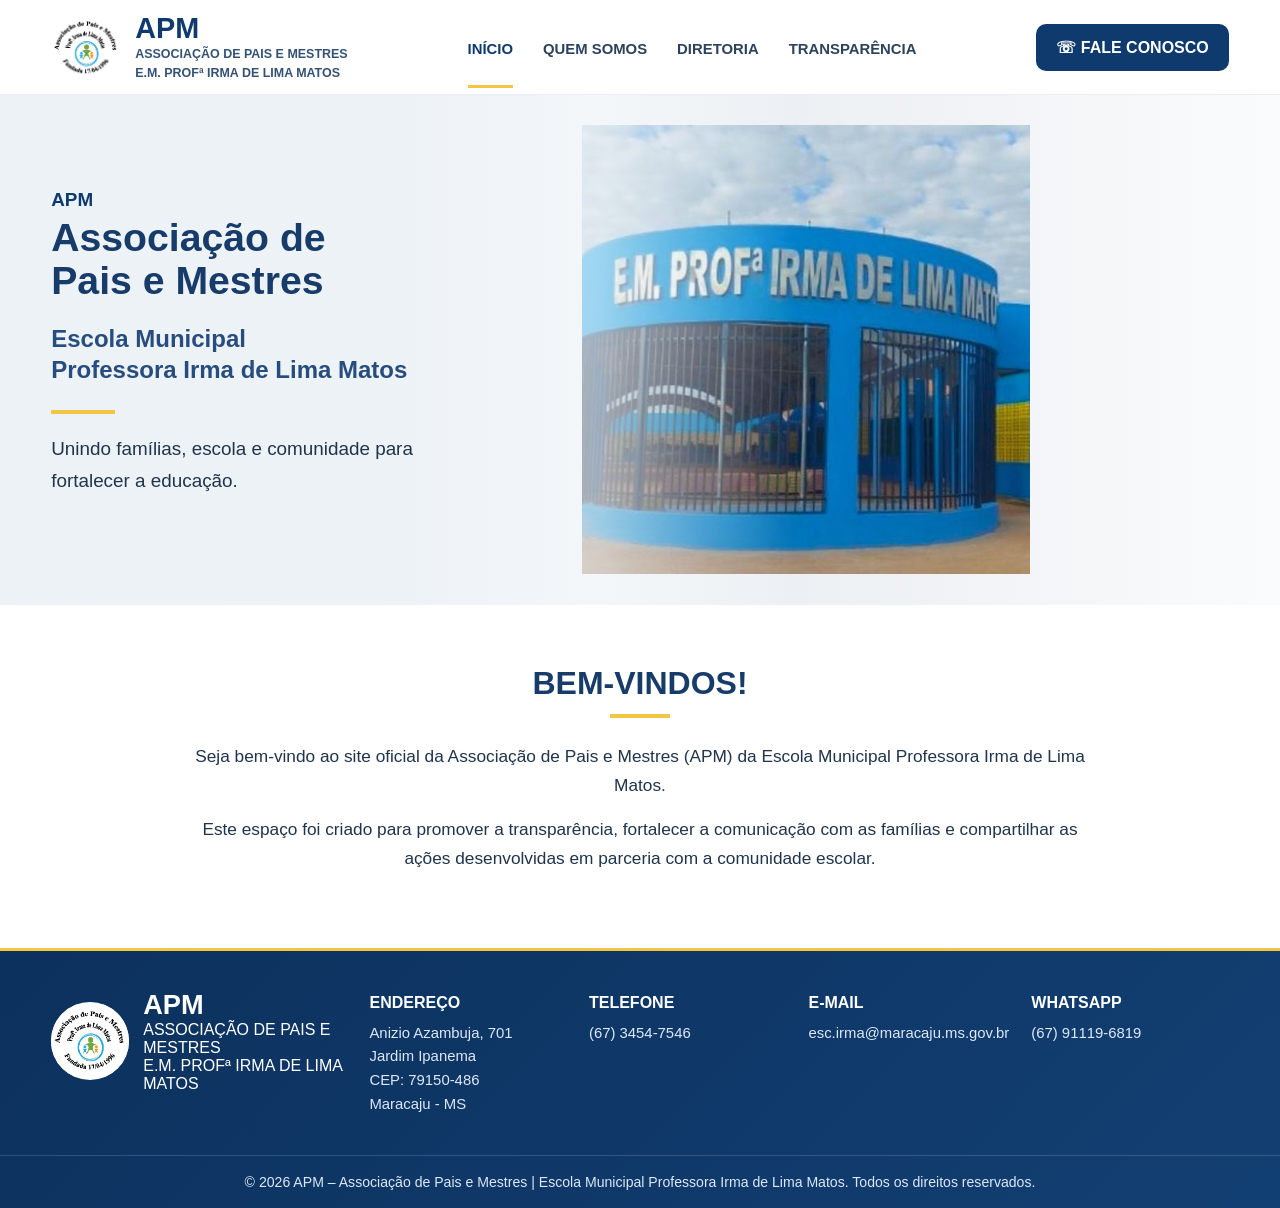
<file: index.html>
<!doctype html>
<html lang="pt-BR"><head>
<meta charset="utf-8"><meta name="viewport" content="width=device-width,initial-scale=1">
<meta name="description" content="APM - Associação de Pais e Mestres da Escola Municipal Professora Irma de Lima Matos">
<title>APM | Início</title><link rel="stylesheet" href="style.css">
</head><body>
<header class="header"><div class="container nav">
  <a class="brand" href="index.html"><img src="logo-apm.jpg" alt="Logotipo APM"><div><strong>APM</strong><span>ASSOCIAÇÃO DE PAIS E MESTRES<br>E.M. PROFª IRMA DE LIMA MATOS</span></div></a>
  <nav class="menu">
    <a href="index.html" class="active">INÍCIO</a>
    <a href="quem-somos.html" class="">QUEM SOMOS</a>
    <a href="diretoria.html" class="">DIRETORIA</a>
    <a href="transparencia.html" class="">TRANSPARÊNCIA</a>
  </nav>
  <a class="whatsapp" href="https://wa.me/556791196819" target="_blank" rel="noopener">☏ FALE CONOSCO</a>
</div></header>
<section class="hero"><div class="container hero-content"><div class="hero-text">
<p class="kicker">APM</p>
<h1>Associação de<br>Pais e Mestres</h1>
<h2>Escola Municipal<br>Professora Irma de Lima Matos</h2>
<div class="line"></div>
<p>Unindo famílias, escola e comunidade para fortalecer a educação.</p>
</div></div></section>
<section class="welcome container">
<h2 class="title">BEM-VINDOS!</h2>
<p>Seja bem-vindo ao site oficial da Associação de Pais e Mestres (APM) da Escola Municipal Professora Irma de Lima Matos.</p>
<p>Este espaço foi criado para promover a transparência, fortalecer a comunicação com as famílias e compartilhar as ações desenvolvidas em parceria com a comunidade escolar.</p>
</section>

<footer class="footer">
  <div class="container footer-main">
    <div class="footer-brand">
      <img src="logo-apm.jpg" alt="Logotipo da APM">
      <div><strong style="font-size:1.7rem">APM</strong><br><span>ASSOCIAÇÃO DE PAIS E MESTRES<br>E.M. PROFª IRMA DE LIMA MATOS</span></div>
    </div>
    <div><h4>ENDEREÇO</h4><p>Anizio Azambuja, 701<br>Jardim Ipanema<br>CEP: 79150-486<br>Maracaju - MS</p></div>
    <div><h4>TELEFONE</h4><p>(67) 3454-7546</p></div>
    <div><h4>E-MAIL</h4><p>esc.irma@maracaju.ms.gov.br</p></div>
    <div><h4>WHATSAPP</h4><p>(67) 91119-6819</p></div>
  </div>
  <div class="copy">© 2026 APM – Associação de Pais e Mestres | Escola Municipal Professora Irma de Lima Matos. Todos os direitos reservados.</div>
</footer>
</body></html>
</file>
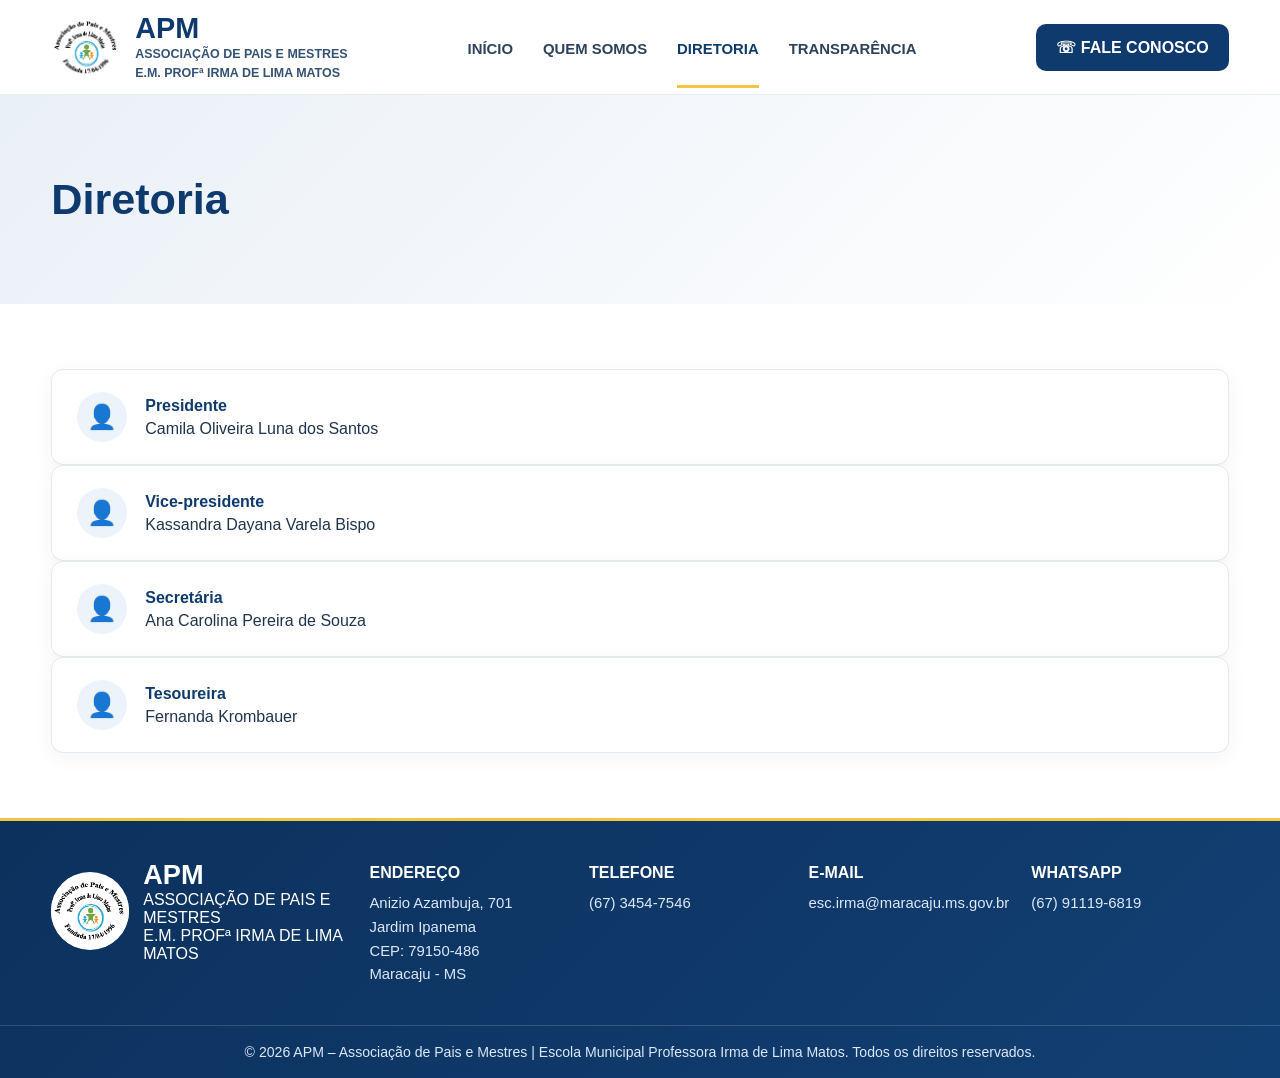
<file: diretoria.html>
<!doctype html>
<html lang="pt-BR"><head>
<meta charset="utf-8"><meta name="viewport" content="width=device-width,initial-scale=1">
<meta name="description" content="APM - Associação de Pais e Mestres da Escola Municipal Professora Irma de Lima Matos">
<title>APM | Diretoria</title><link rel="stylesheet" href="style.css">
</head><body>
<header class="header"><div class="container nav">
  <a class="brand" href="index.html"><img src="logo-apm.jpg" alt="Logotipo APM"><div><strong>APM</strong><span>ASSOCIAÇÃO DE PAIS E MESTRES<br>E.M. PROFª IRMA DE LIMA MATOS</span></div></a>
  <nav class="menu">
    <a href="index.html" class="">INÍCIO</a>
    <a href="quem-somos.html" class="">QUEM SOMOS</a>
    <a href="diretoria.html" class="active">DIRETORIA</a>
    <a href="transparencia.html" class="">TRANSPARÊNCIA</a>
  </nav>
  <a class="whatsapp" href="https://wa.me/556791196819" target="_blank" rel="noopener">☏ FALE CONOSCO</a>
</div></header>
<section class="page-hero"><div class="container"><h1>Diretoria</h1></div></section>
<section class="page-content"><div class="container"><div class="diretoria">
<div class="member"><div class="icon">👤</div><div><strong>Presidente</strong>Camila Oliveira Luna dos Santos</div></div>
<div class="member"><div class="icon">👤</div><div><strong>Vice-presidente</strong>Kassandra Dayana Varela Bispo</div></div>
<div class="member"><div class="icon">👤</div><div><strong>Secretária</strong>Ana Carolina Pereira de Souza</div></div>
<div class="member"><div class="icon">👤</div><div><strong>Tesoureira</strong>Fernanda Krombauer</div></div>
</div></div></section>

<footer class="footer">
  <div class="container footer-main">
    <div class="footer-brand">
      <img src="logo-apm.jpg" alt="Logotipo da APM">
      <div><strong style="font-size:1.7rem">APM</strong><br><span>ASSOCIAÇÃO DE PAIS E MESTRES<br>E.M. PROFª IRMA DE LIMA MATOS</span></div>
    </div>
    <div><h4>ENDEREÇO</h4><p>Anizio Azambuja, 701<br>Jardim Ipanema<br>CEP: 79150-486<br>Maracaju - MS</p></div>
    <div><h4>TELEFONE</h4><p>(67) 3454-7546</p></div>
    <div><h4>E-MAIL</h4><p>esc.irma@maracaju.ms.gov.br</p></div>
    <div><h4>WHATSAPP</h4><p>(67) 91119-6819</p></div>
  </div>
  <div class="copy">© 2026 APM – Associação de Pais e Mestres | Escola Municipal Professora Irma de Lima Matos. Todos os direitos reservados.</div>
</footer>
</body></html>
</file>
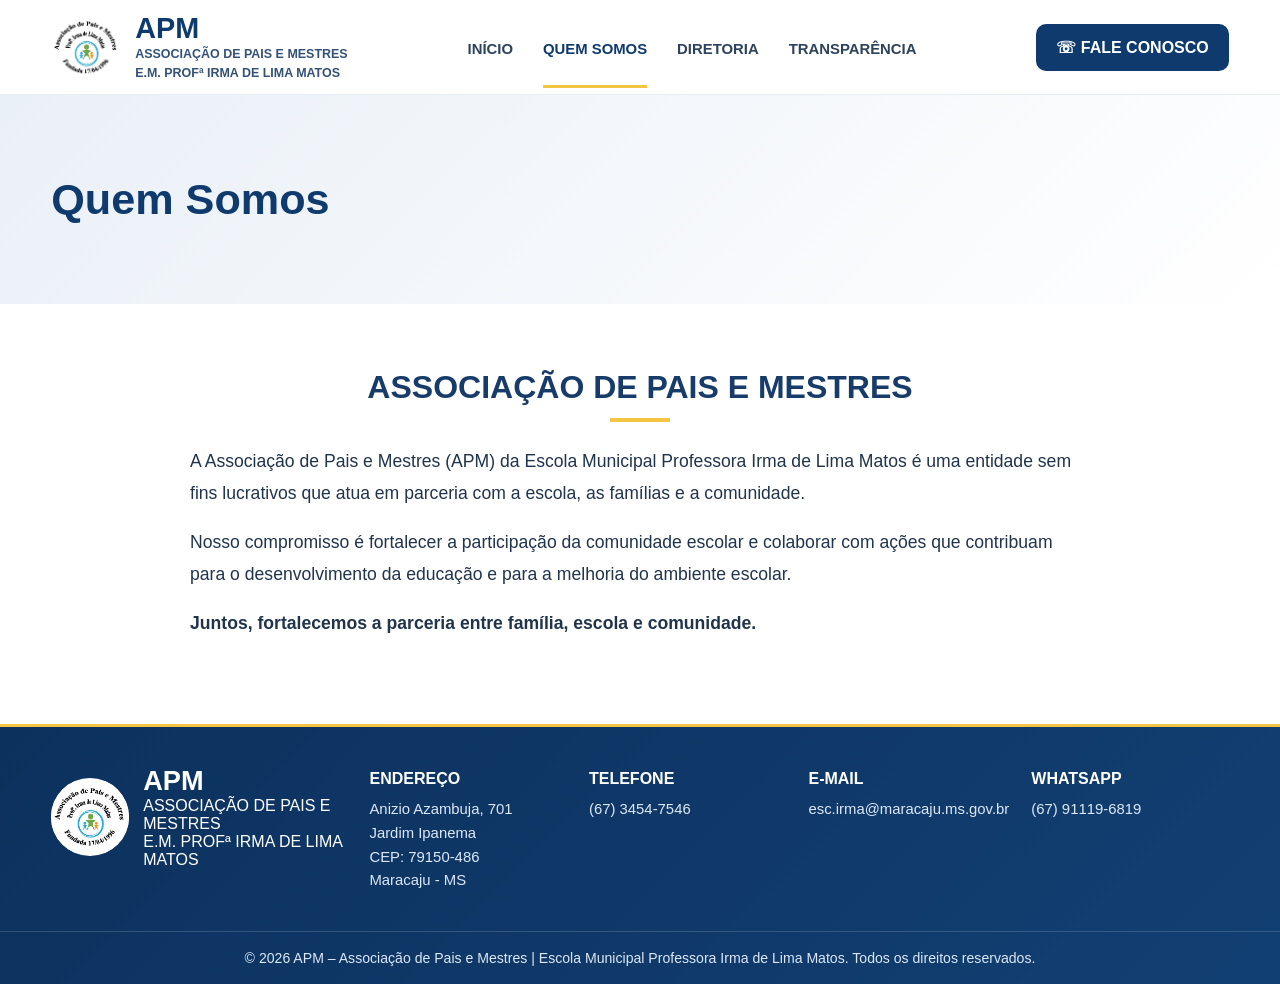
<file: quem-somos.html>
<!doctype html>
<html lang="pt-BR"><head>
<meta charset="utf-8"><meta name="viewport" content="width=device-width,initial-scale=1">
<meta name="description" content="APM - Associação de Pais e Mestres da Escola Municipal Professora Irma de Lima Matos">
<title>APM | Quem Somos</title><link rel="stylesheet" href="style.css">
</head><body>
<header class="header"><div class="container nav">
  <a class="brand" href="index.html"><img src="logo-apm.jpg" alt="Logotipo APM"><div><strong>APM</strong><span>ASSOCIAÇÃO DE PAIS E MESTRES<br>E.M. PROFª IRMA DE LIMA MATOS</span></div></a>
  <nav class="menu">
    <a href="index.html" class="">INÍCIO</a>
    <a href="quem-somos.html" class="active">QUEM SOMOS</a>
    <a href="diretoria.html" class="">DIRETORIA</a>
    <a href="transparencia.html" class="">TRANSPARÊNCIA</a>
  </nav>
  <a class="whatsapp" href="https://wa.me/556791196819" target="_blank" rel="noopener">☏ FALE CONOSCO</a>
</div></header>
<section class="page-hero"><div class="container"><h1>Quem Somos</h1></div></section>
<section class="page-content"><div class="container" style="max-width:900px">
<h2 class="title">ASSOCIAÇÃO DE PAIS E MESTRES</h2>
<p style="font-size:1.1rem;line-height:1.8">A Associação de Pais e Mestres (APM) da Escola Municipal Professora Irma de Lima Matos é uma entidade sem fins lucrativos que atua em parceria com a escola, as famílias e a comunidade.</p>
<p style="font-size:1.1rem;line-height:1.8">Nosso compromisso é fortalecer a participação da comunidade escolar e colaborar com ações que contribuam para o desenvolvimento da educação e para a melhoria do ambiente escolar.</p>
<p style="font-size:1.1rem;line-height:1.8"><strong>Juntos, fortalecemos a parceria entre família, escola e comunidade.</strong></p>
</div></section>

<footer class="footer">
  <div class="container footer-main">
    <div class="footer-brand">
      <img src="logo-apm.jpg" alt="Logotipo da APM">
      <div><strong style="font-size:1.7rem">APM</strong><br><span>ASSOCIAÇÃO DE PAIS E MESTRES<br>E.M. PROFª IRMA DE LIMA MATOS</span></div>
    </div>
    <div><h4>ENDEREÇO</h4><p>Anizio Azambuja, 701<br>Jardim Ipanema<br>CEP: 79150-486<br>Maracaju - MS</p></div>
    <div><h4>TELEFONE</h4><p>(67) 3454-7546</p></div>
    <div><h4>E-MAIL</h4><p>esc.irma@maracaju.ms.gov.br</p></div>
    <div><h4>WHATSAPP</h4><p>(67) 91119-6819</p></div>
  </div>
  <div class="copy">© 2026 APM – Associação de Pais e Mestres | Escola Municipal Professora Irma de Lima Matos. Todos os direitos reservados.</div>
</footer>
</body></html>
</file>
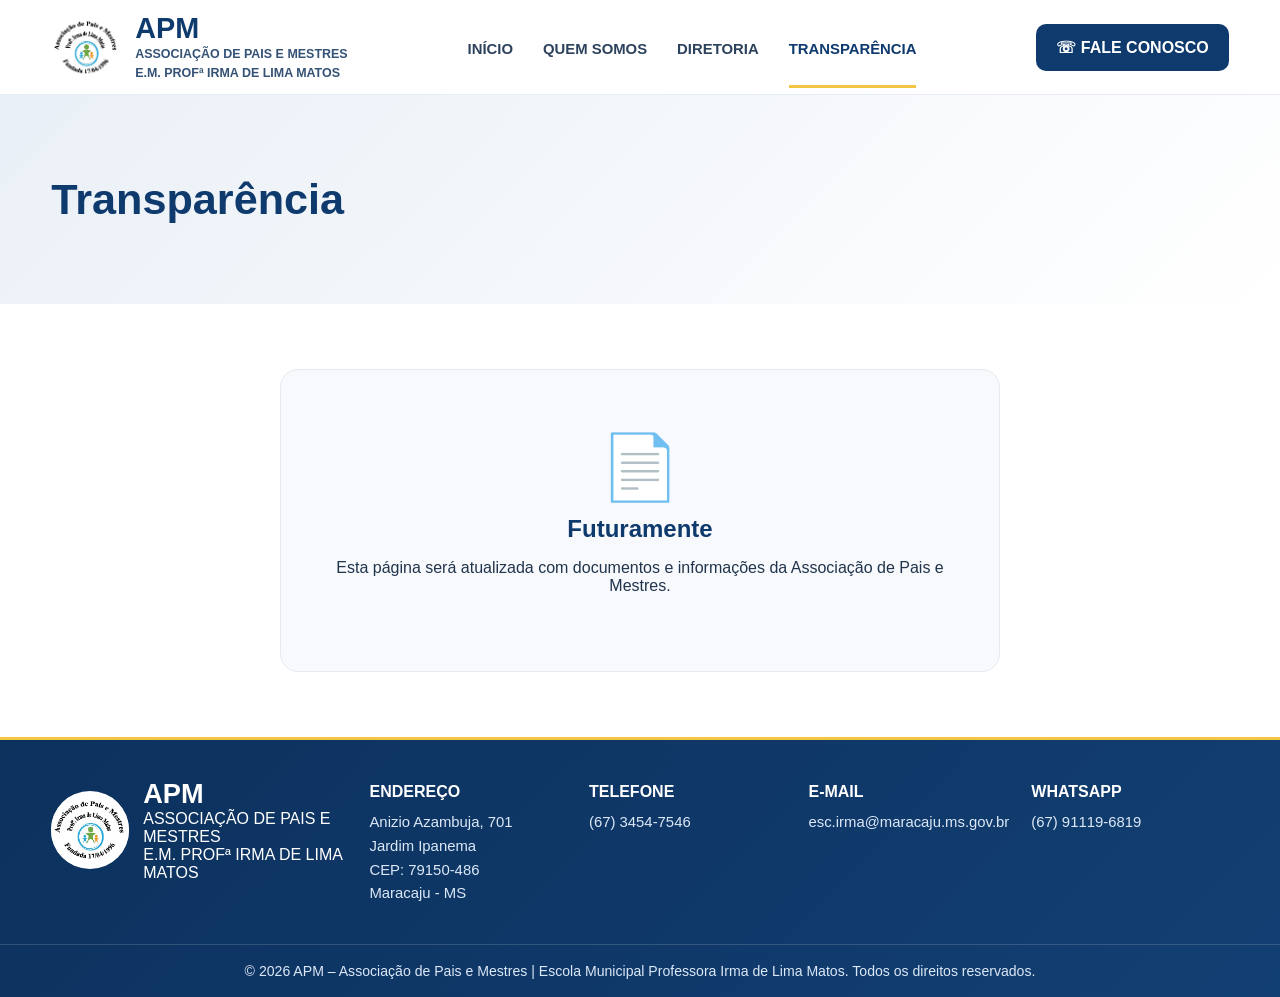
<file: transparencia.html>
<!doctype html>
<html lang="pt-BR"><head>
<meta charset="utf-8"><meta name="viewport" content="width=device-width,initial-scale=1">
<meta name="description" content="APM - Associação de Pais e Mestres da Escola Municipal Professora Irma de Lima Matos">
<title>APM | Transparência</title><link rel="stylesheet" href="style.css">
</head><body>
<header class="header"><div class="container nav">
  <a class="brand" href="index.html"><img src="logo-apm.jpg" alt="Logotipo APM"><div><strong>APM</strong><span>ASSOCIAÇÃO DE PAIS E MESTRES<br>E.M. PROFª IRMA DE LIMA MATOS</span></div></a>
  <nav class="menu">
    <a href="index.html" class="">INÍCIO</a>
    <a href="quem-somos.html" class="">QUEM SOMOS</a>
    <a href="diretoria.html" class="">DIRETORIA</a>
    <a href="transparencia.html" class="active">TRANSPARÊNCIA</a>
  </nav>
  <a class="whatsapp" href="https://wa.me/556791196819" target="_blank" rel="noopener">☏ FALE CONOSCO</a>
</div></header>
<section class="page-hero"><div class="container"><h1>Transparência</h1></div></section>
<section class="page-content"><div class="container"><div class="notice">
<div class="big">📄</div><h2>Futuramente</h2>
<p>Esta página será atualizada com documentos e informações da Associação de Pais e Mestres.</p>
</div></div></section>

<footer class="footer">
  <div class="container footer-main">
    <div class="footer-brand">
      <img src="logo-apm.jpg" alt="Logotipo da APM">
      <div><strong style="font-size:1.7rem">APM</strong><br><span>ASSOCIAÇÃO DE PAIS E MESTRES<br>E.M. PROFª IRMA DE LIMA MATOS</span></div>
    </div>
    <div><h4>ENDEREÇO</h4><p>Anizio Azambuja, 701<br>Jardim Ipanema<br>CEP: 79150-486<br>Maracaju - MS</p></div>
    <div><h4>TELEFONE</h4><p>(67) 3454-7546</p></div>
    <div><h4>E-MAIL</h4><p>esc.irma@maracaju.ms.gov.br</p></div>
    <div><h4>WHATSAPP</h4><p>(67) 91119-6819</p></div>
  </div>
  <div class="copy">© 2026 APM – Associação de Pais e Mestres | Escola Municipal Professora Irma de Lima Matos. Todos os direitos reservados.</div>
</footer>
</body></html>
</file>
<file: style.css>
:root{
  --azul:#0e3a6d;
  --azul2:#174f8b;
  --amarelo:#f4c542;
  --texto:#20344c;
  --claro:#f5f7fb;
  --branco:#fff;
}
*{box-sizing:border-box}
html{scroll-behavior:smooth}
body{margin:0;font-family:Arial,Helvetica,sans-serif;color:var(--texto);background:#fff}
a{text-decoration:none;color:inherit}
.container{width:min(1180px,92%);margin:auto}
.header{background:#fff;border-bottom:1px solid #e8edf4;position:sticky;top:0;z-index:20}
.nav{min-height:94px;display:flex;align-items:center;justify-content:space-between;gap:24px}
.brand{display:flex;align-items:center;gap:14px}
.brand img{width:70px;height:70px;border-radius:50%;object-fit:contain}
.brand strong{font-size:1.8rem;color:var(--azul);display:block}
.brand span{font-size:.78rem;font-weight:700;color:#345276;display:block;line-height:1.45}
.menu{display:flex;gap:30px;align-items:center;font-weight:700;font-size:.93rem;color:#2d425d}
.menu a{padding:35px 0 28px;border-bottom:3px solid transparent}
.menu a:hover,.menu a.active{color:var(--azul);border-bottom-color:var(--amarelo)}
.whatsapp{background:var(--azul);color:#fff;padding:14px 20px;border-radius:10px;font-weight:700}
.hero{min-height:510px;
  display:flex;
  align-items:stretch;
  background:
    linear-gradient(
      90deg,
      #edf2f7 0%,
      rgba(237,242,247,.96) 32%,
      rgba(237,242,247,.65) 47%,
      rgba(13,57,105,.08) 62%,
      rgba(13,57,105,.02) 100%
    ),
    url("escola.jpg");
    
  background-position: center, 70% center;
  background-repeat: no-repeat;
  background-size: 100% 100%, 35% auto;}
.hero-content{display:flex;align-items:center;padding:65px 0}
.hero-text{max-width:500px}
.kicker{font-size:4.6rem;font-weight:800;color:var(--azul);margin:0}
.hero h1{font-size:2.45rem;line-height:1.1;margin:0 0 20px;color:#183c69}
.hero h2{font-size:1.5rem;line-height:1.3;color:#264d7d;margin:0 0 25px}
.line{width:64px;height:4px;background:var(--amarelo);margin:18px 0}
.hero p{font-size:1.18rem;line-height:1.7;max-width:410px}
.welcome{padding:60px 0;text-align:center}
.title{font-size:2rem;color:#183c69;margin:0;text-align:center}
.title:after{content:"";display:block;width:60px;height:4px;background:var(--amarelo);margin:12px auto 24px}
.welcome p{max-width:900px;margin:14px auto;font-size:1.08rem;line-height:1.7}
.preview{padding:18px 0 65px;background:#f7f9fc}
.preview-grid{display:grid;grid-template-columns:1fr 1fr;gap:28px}
.card{background:#fff;border:1px solid #e4eaf2;border-radius:16px;padding:34px;box-shadow:0 8px 30px rgba(20,48,80,.06)}
.card h3{margin:0;color:var(--azul);font-size:1.5rem}
.card p{line-height:1.7}
.btn{display:inline-block;background:var(--azul);color:#fff;padding:12px 20px;border-radius:8px;font-weight:700;margin-top:8px}
.page-hero{padding:80px 0;background:linear-gradient(135deg,#eaf0f7,#fff)}
.page-hero h1{font-size:2.7rem;color:var(--azul);margin:0}
.page-content{padding:65px 0;min-height:420px}
.directoria{max-width:800px;margin:auto;display:grid;gap:14px}
.member{background:#fff;border:1px solid #e5eaf1;border-radius:12px;padding:22px 25px;display:flex;gap:18px;align-items:center;box-shadow:0 5px 20px rgba(20,48,80,.05)}
.icon{width:50px;height:50px;border-radius:50%;display:grid;place-items:center;background:#edf3fb;color:var(--azul);font-size:1.5rem;flex:0 0 50px}
.member strong{display:block;color:var(--azul);margin-bottom:5px}
.notice{max-width:720px;margin:auto;text-align:center;background:#f7f9fc;border:1px solid #e4eaf2;border-radius:18px;padding:60px 30px}
.notice .big{font-size:4rem;margin-bottom:10px}
.notice h2{color:var(--azul);margin:0 0 12px}
.footer{background:linear-gradient(135deg,#0c315d,#123f73);color:#fff;border-top:3px solid var(--amarelo)}
.footer-main{padding:38px 0;display:grid;grid-template-columns:1.5fr repeat(4,1fr);gap:22px;align-items:start}
.footer-brand{display:flex;gap:14px;align-items:center}
.footer-brand img{width:78px;height:78px;border-radius:50%;object-fit:contain;background:#fff}
.footer h4{margin:5px 0 10px;color:#fff}
.footer p{margin:0;line-height:1.6;color:#dce8f7;font-size:.93rem}
.copy{text-align:center;border-top:1px solid rgba(255,255,255,.15);padding:18px 10px;color:#dce8f7;font-size:.88rem}
@media(max-width:900px){
  .nav{padding:12px 0;flex-wrap:wrap}
  .menu{order:3;width:100%;justify-content:center;gap:16px;flex-wrap:wrap}
  .menu a{padding:8px 0}
  .whatsapp{display:none}
  .hero{min-height:500px;background-position:center}
  .hero-content{padding:50px 0}
  .footer-main{grid-template-columns:1fr 1fr}
}
@media(max-width:600px){
  .brand strong{font-size:1.35rem}
  .brand span{font-size:.65rem}
  .brand img{width:55px;height:55px}
  .kicker{font-size:3.3rem}
  .hero h1{font-size:2rem}
  .preview-grid{grid-template-columns:1fr}
  .footer-main{grid-template-columns:1fr}
  .page-hero h1{font-size:2.2rem}
}
</file>
